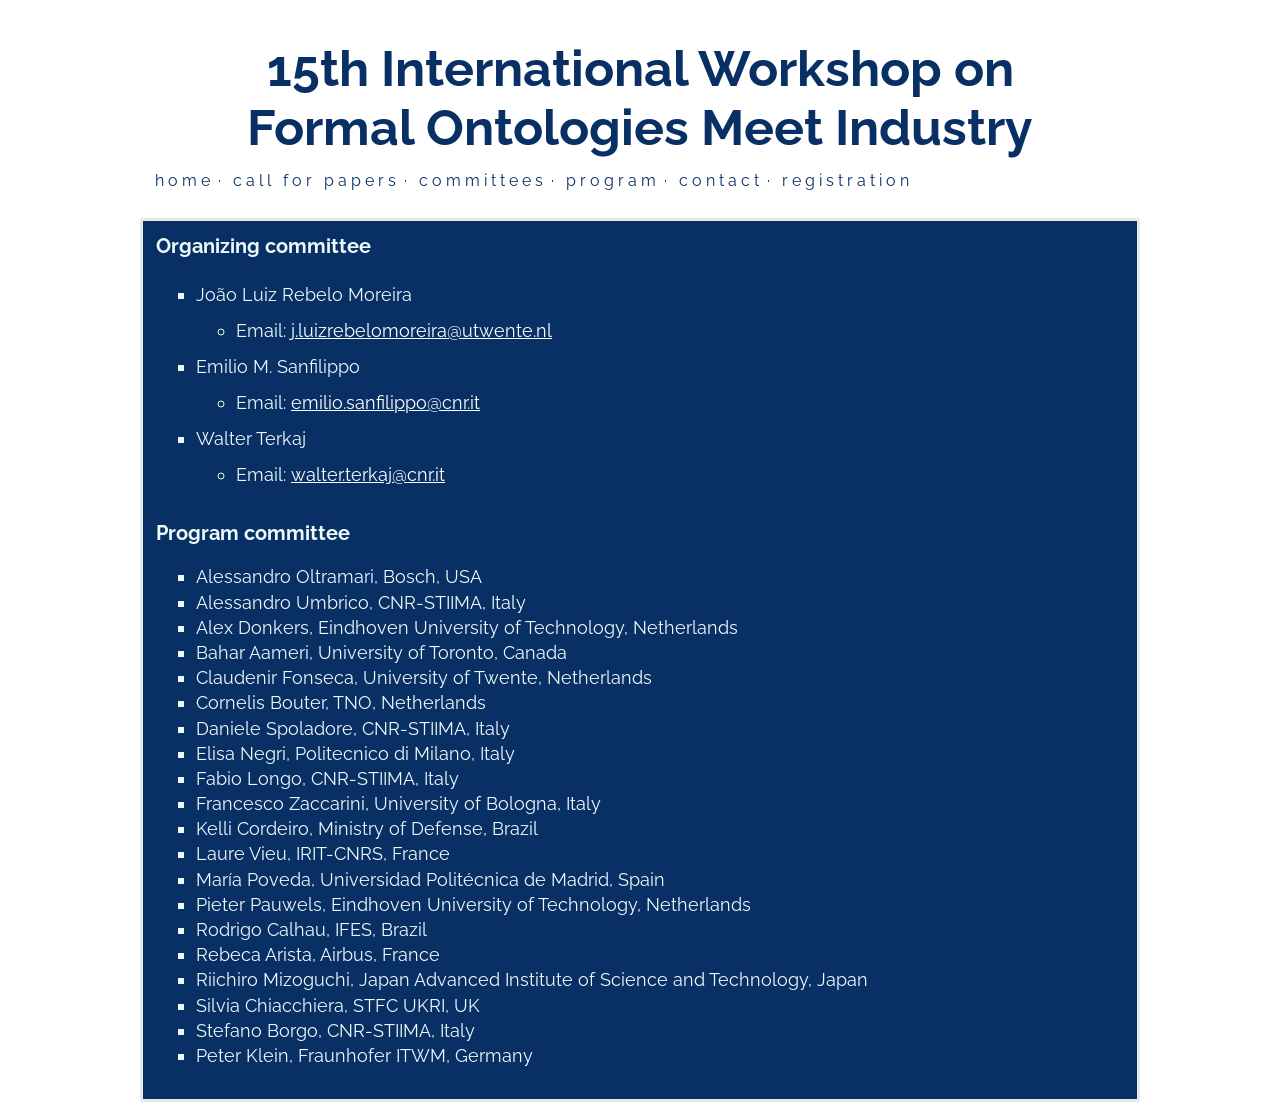
<file: committee.html>
<html>
<head>
<title>FOMI</title>

<link rel="stylesheet" type="text/css" href="css/fomi2025.css">
<link href="https://fonts.googleapis.com/css?family=Raleway" rel="stylesheet">
<script src="scripts.js"></script>
</head>

<body>


    <center>
        <div style="height:10px;"></div>
        <iframe width="100%" height="200" src="menu.html" style="border:none;"></iframe>
    
    <table class="main">
    <tr><td class="standard">
    
    <!-- ================================================ -->
    <div class="section" style="padding-top:0px;padding-bottom:0px;">Organizing committee</div>
    <!-- ================================================ -->
    <ul type="square" style="line-height:2;">
        <script>pprint(organizersList)</script>
    </ul>
    
    <!-- ================================================ -->
    <div class="section" style="padding-top:10px;padding-bottom:0px;">Program committee</div>
    <!-- ================================================ -->
    <ul type="square">
        <script>pprint(committeeList)</script>
    </ul>
    
    </body>
    </html>
</file>
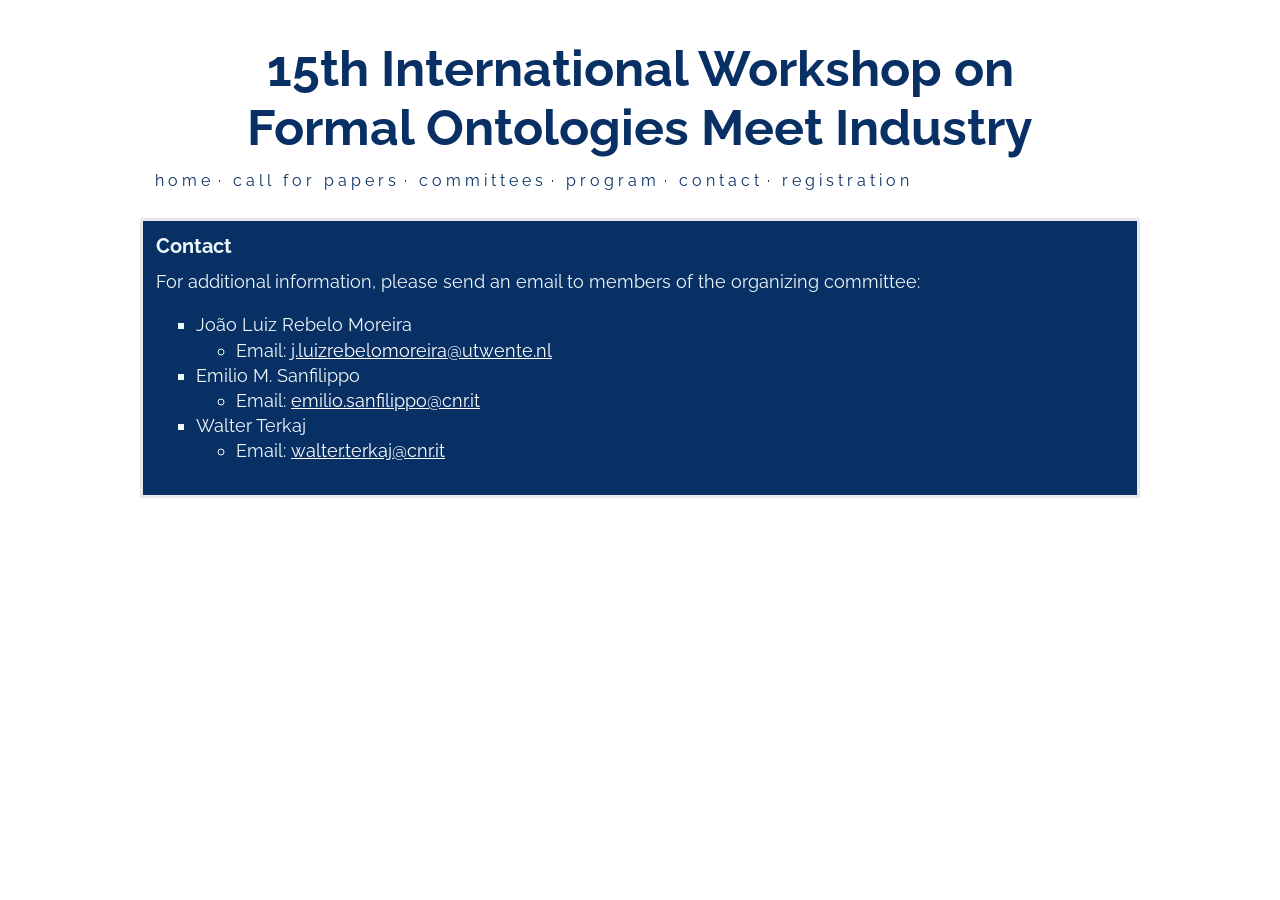
<file: contact.html>
<html>
<head>
<title>FOMI</title>

<link rel="stylesheet" type="text/css" href="css/fomi2026.css">
<link href="https://fonts.googleapis.com/css?family=Raleway" rel="stylesheet">
<script src="scripts.js"></script>
</head>

<body>


    <center>
        <div style="height:10px;"></div>
        <iframe width="100%" height="200" src="menu.html" style="border:none;"></iframe>
    
    <table class="main">
    <tr><td class="standard">
<!-- ================================================ -->
<div class="section" style="padding-top:0px;padding-bottom:10px;">Contact</div>
<!-- ================================================ -->
For additional information, please send an email to members of the organizing committee: 
<ul type="square">
    <script>pprint(organizersList)</script>
</ul>
</body>
</html>
</file>
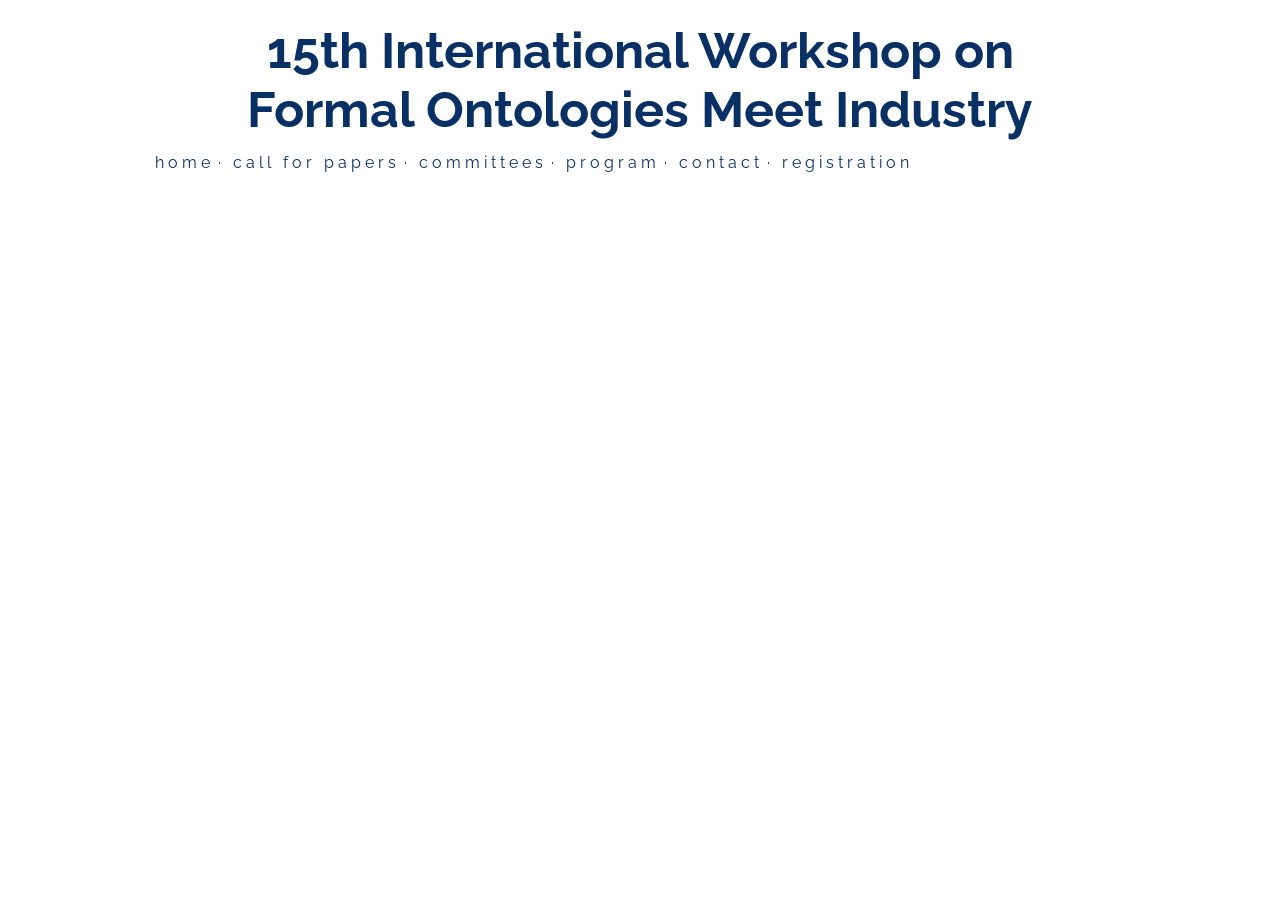
<file: menu.html>
<!DOCTYPE HTML PUBLIC "-//W3C//DTD HTML 4.01 Transitional//EN">
<html>
	<head>
	<link rel="stylesheet" type="text/css" href="css/fomi2026.css">
	<link href="https://fonts.googleapis.com/css?family=Raleway" rel="stylesheet">
	<script src="scripts.js"></script>
	</head>
	<body><center>
	<div style="height: 10px;"></div>

<!--<table class="title"><tr><td background="epinon_logo.png"></td></tr></table>-->
<table style="text-align: center; font-size: 50px;"><tbody><tr><td><b> 
<script>pprint(edition)</script> International Workshop on <br> Formal Ontologies Meet Industry</b></td></tr></tbody></table>
<table class="banner"><tbody><tr><td class="menu">
		<a href="index.html" class="menu" target="_top">h o m e</a>&nbsp;&nbsp;·&nbsp;&nbsp;
		<!-- <a href="news.html" class="menu" target="_top">n e w s</a>&nbsp;&nbsp;·&nbsp;&nbsp; -->
		<a href="CallForPapers.html" class="menu" target="_top">c a l l &nbsp; f o r &nbsp; p a p e r s</a>&nbsp;&nbsp;·&nbsp;&nbsp;
		<a href="committee.html" class="menu" target="_top">c o m m i t t e e s</a>&nbsp;&nbsp;·&nbsp;&nbsp;
		<!-- <a href="partners.html" class="menu" target="_top">p a r t n e r s</a>&nbsp;&nbsp;·&nbsp;&nbsp; -->
		<a href="program.html" class="menu" target="_top">p r o g r a m</a>&nbsp;&nbsp;·&nbsp;&nbsp;
		<a href="contact.html" class="menu" target="_top">c o n t a c t</a>&nbsp;&nbsp;·&nbsp;&nbsp;
		<a id="registrationMenuAnchor" class="menu" target="_blank">r e g i s t r a t i o n</a>
</td></tr></tbody></table>
</center>
<script>
    const registrationMenuAnchor = document.getElementById("registrationMenuAnchor");
    registrationMenuAnchor.setAttribute("href", registrationLink);
</script>
</body></html>
</file>
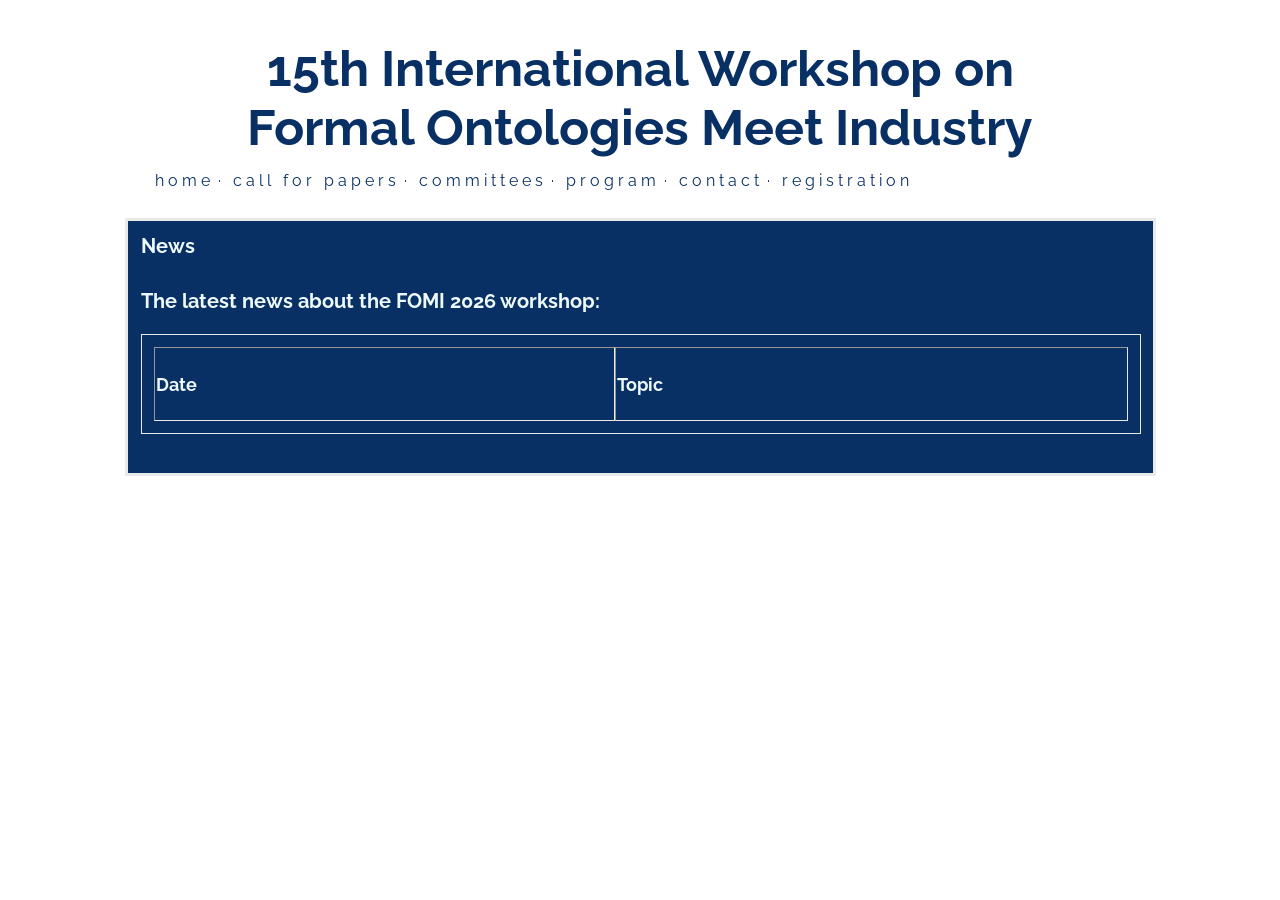
<file: news.html>
<html>
<head>
<title>FOMI</title>

<link rel="stylesheet" type="text/css" href="css/fomi2025.css">
<link href="https://fonts.googleapis.com/css?family=Raleway" rel="stylesheet">
<script src="scripts.js"></script>
</head>

<body>


    <center>
        <div style="height:10px;"></div>
        <iframe width="100%" height="200" src="menu.html" style="border:none;"></iframe>
    
    <table class="main">
    <tr><td class="standard">
<!-- ================================================ -->
<div class="section" style="padding-top:0px;padding-bottom:10px;">News</div>
<!-- ================================================ -->
<div class="section">
The latest news about the FOMI <script>pprint(year)</script> workshop:<p>
<table class ="main" border="1px">
	<th>Date</th>
	<th>Topic</th>
	<script>pprint(newsTable)</script>
</table>
</div>
</body>
</html>
</file>
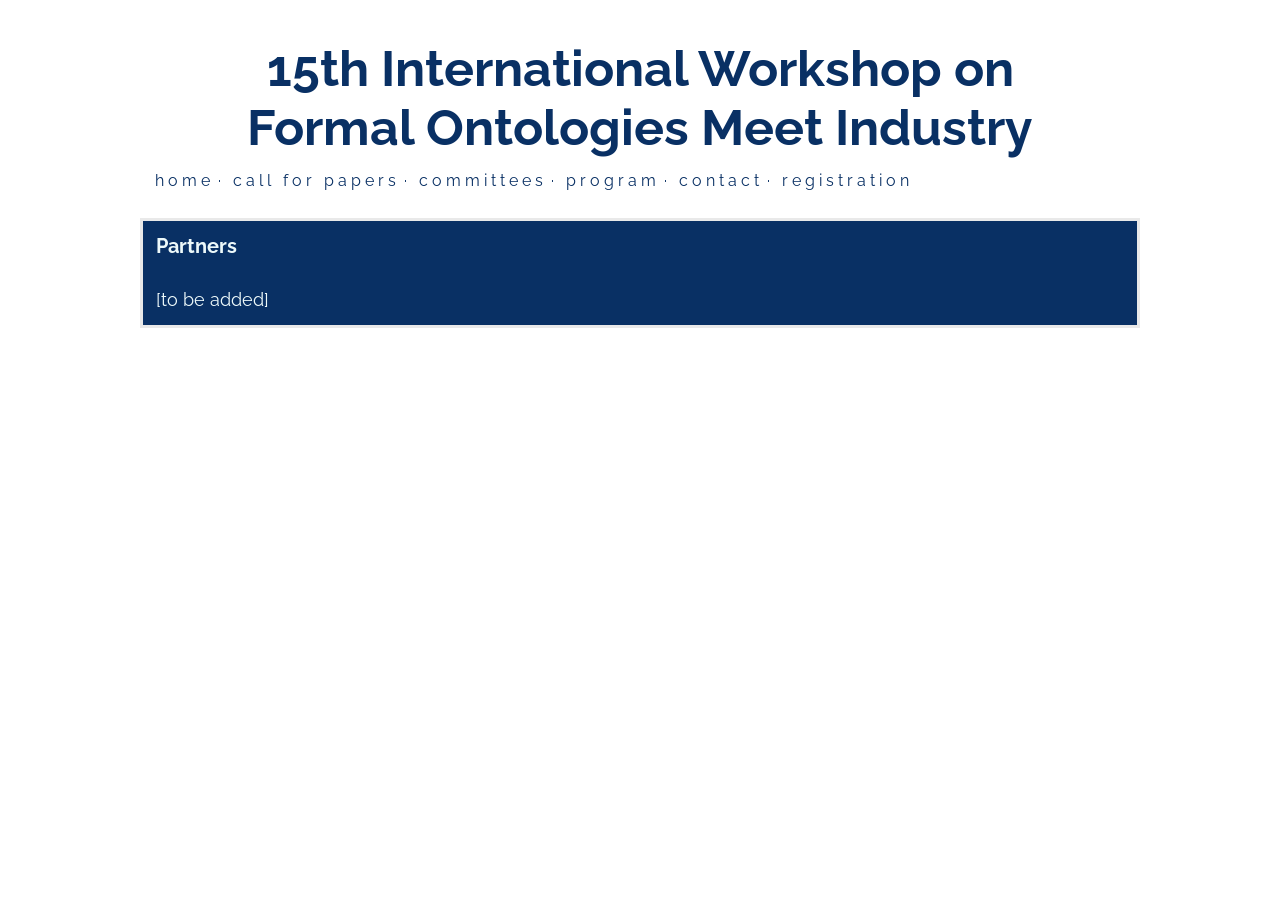
<file: partners.html>
<html>
<head>
<title>FOMI</title>

<link rel="stylesheet" type="text/css" href="css/fomi2026.css">
<link href="https://fonts.googleapis.com/css?family=Raleway" rel="stylesheet">
</head>

<body>


    <center>
        <div style="height:10px;"></div>
        <iframe width="100%" height="200" src="menu.html" style="border:none;"></iframe>
    
    <table class="main">
    <tr><td class="standard">
<!-- ================================================ -->
<div class="section" style="padding-top:0px;padding-bottom:10px;">Partners</div>
<!-- ================================================ -->
<p>[to be added]</p>


</body>
</html>
</file>
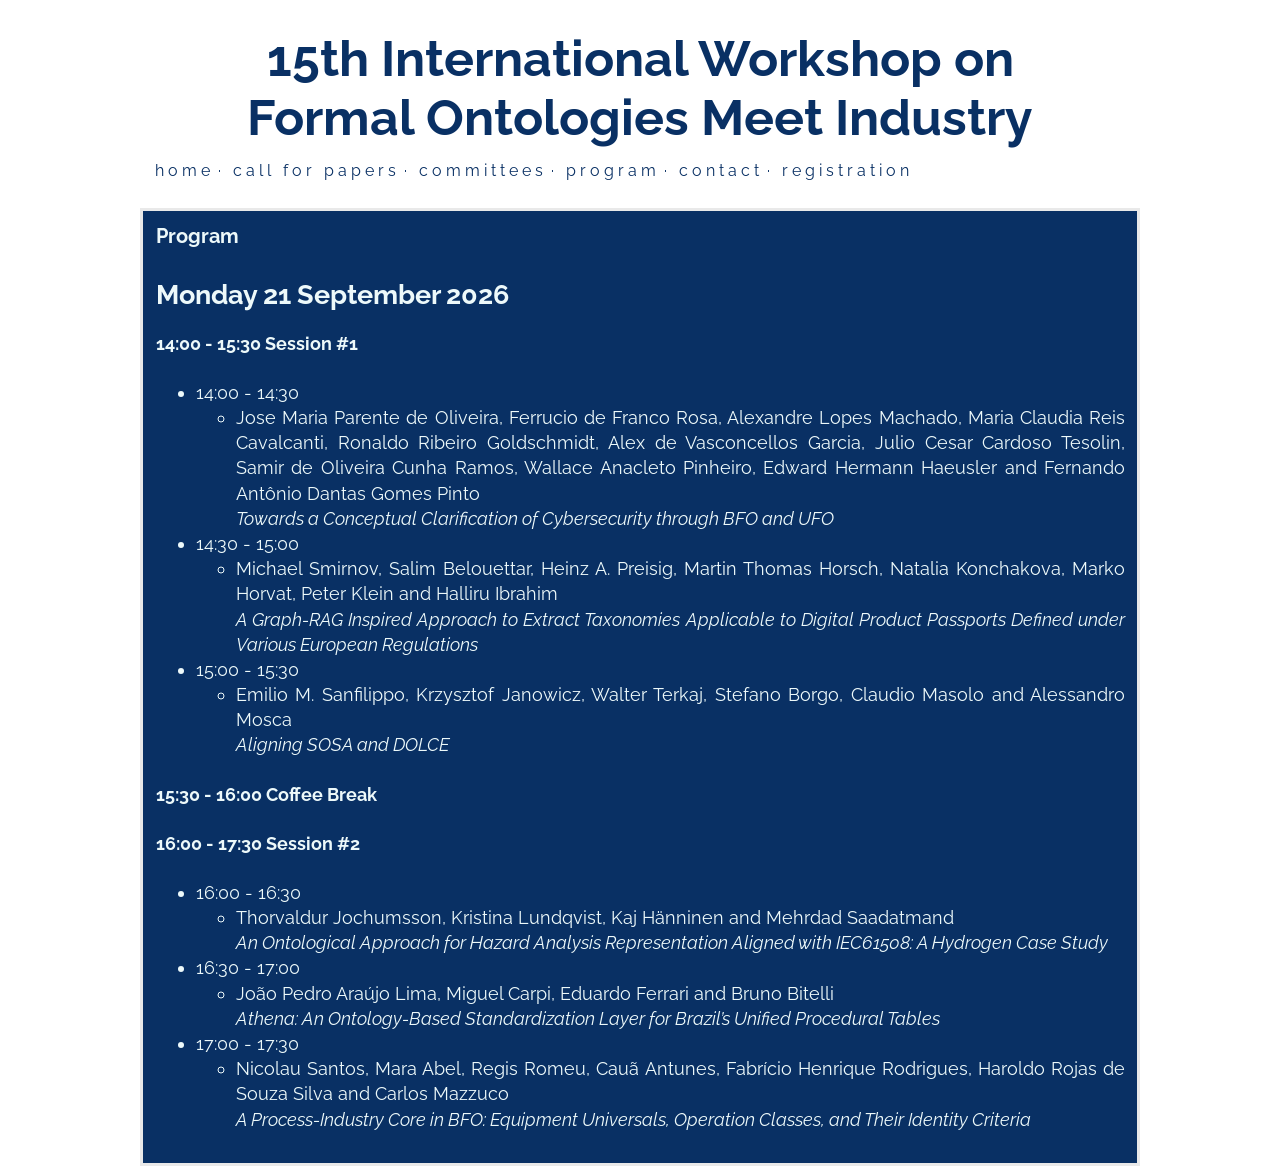
<file: program.html>
<!DOCTYPE HTML PUBLIC "-//W3C//DTD HTML 4.01 Transitional//EN">
<html>

<head>
  <title>FOMI Program</title>








  <link rel="stylesheet" type="text/css" href="css/fomi2026.css">


  <link href="https://fonts.googleapis.com/css?family=Raleway" rel="stylesheet">
</head>

<body>
  <center>

    <iframe src="menu.html" style="border: medium none ;" height="200" width="100%"></iframe>
    <table class="main">
      <tbody>
        <tr>
          <td class="standard"><!-- ================================================ -->
            <div class="section" style="padding-top: 0px; padding-bottom: 10px;">Program</div>
            <h2>Monday 21 September 2026</h2>

            <h4>14:00 - 15:30 Session #1</h4>
            <ul class="no-bullet">

              <li>14:00 - 14:30 </span><br>
              </li>
              <ul>
                <li>Jose Maria Parente de Oliveira, Ferrucio de Franco Rosa, Alexandre Lopes Machado, Maria Claudia Reis
                  Cavalcanti, Ronaldo Ribeiro Goldschmidt, Alex de Vasconcellos Garcia, Julio Cesar Cardoso Tesolin,
                  Samir de Oliveira Cunha Ramos, Wallace Anacleto Pinheiro, Edward Hermann Haeusler and Fernando Antônio
                  Dantas Gomes Pinto<br>
                  <em>Towards a Conceptual Clarification of Cybersecurity through BFO and UFO</em>
                </li>
              </ul>

              <li>14:30 - 15:00 </li>
              <ul>
                <li> Michael Smirnov, Salim Belouettar, Heinz A. Preisig, Martin Thomas Horsch, Natalia Konchakova,
                  Marko Horvat, Peter Klein and Halliru Ibrahim<br>
                  <em>A Graph-RAG Inspired Approach to Extract Taxonomies Applicable to Digital Product Passports
                    Defined under Various European Regulations</em>
                </li>
              </ul>

              <li>15:00 - 15:30 </li>
              <ul>
                <li>Emilio M. Sanfilippo, Krzysztof Janowicz, Walter Terkaj, Stefano Borgo, Claudio Masolo and
                  Alessandro Mosca<br>
                  <em>Aligning SOSA and DOLCE</em>
                </li>
              </ul>

            </ul>
            <h4>15:30 - 16:00 Coffee Break</h4>

            <h4>16:00 - 17:30 Session #2</h4>
            <ul class="no-bullet">
              <li>16:00 - 16:30 </li>
              <ul>
                <li>Thorvaldur Jochumsson, Kristina Lundqvist, Kaj Hänninen and Mehrdad Saadatmand<br>
                  <em>An Ontological Approach for Hazard Analysis Representation Aligned with IEC61508: A Hydrogen Case
                    Study</em>
                </li>
              </ul>

              <li>16:30 - 17:00 </li>
              <ul>
                <li>João Pedro Araújo Lima, Miguel Carpi, Eduardo Ferrari and Bruno Bitelli<br>
                  <em>Athena: An Ontology-Based Standardization Layer for Brazil’s Unified Procedural Tables</em>
                </li>
              </ul>

              <li>17:00 - 17:30 </li>

              <ul>
                <li>Nicolau Santos, Mara Abel, Regis Romeu, Cauã Antunes, Fabrício Henrique Rodrigues, Haroldo Rojas de
                  Souza Silva and Carlos Mazzuco
                  <br><em>A Process-Industry Core in BFO: Equipment Universals, Operation Classes, and Their Identity
                    Criteria</em><br>
                </li>
              </ul>


            </ul>



          </td>
        </tr>
      </tbody>
    </table>
  </center>

</body>

</html>
</file>
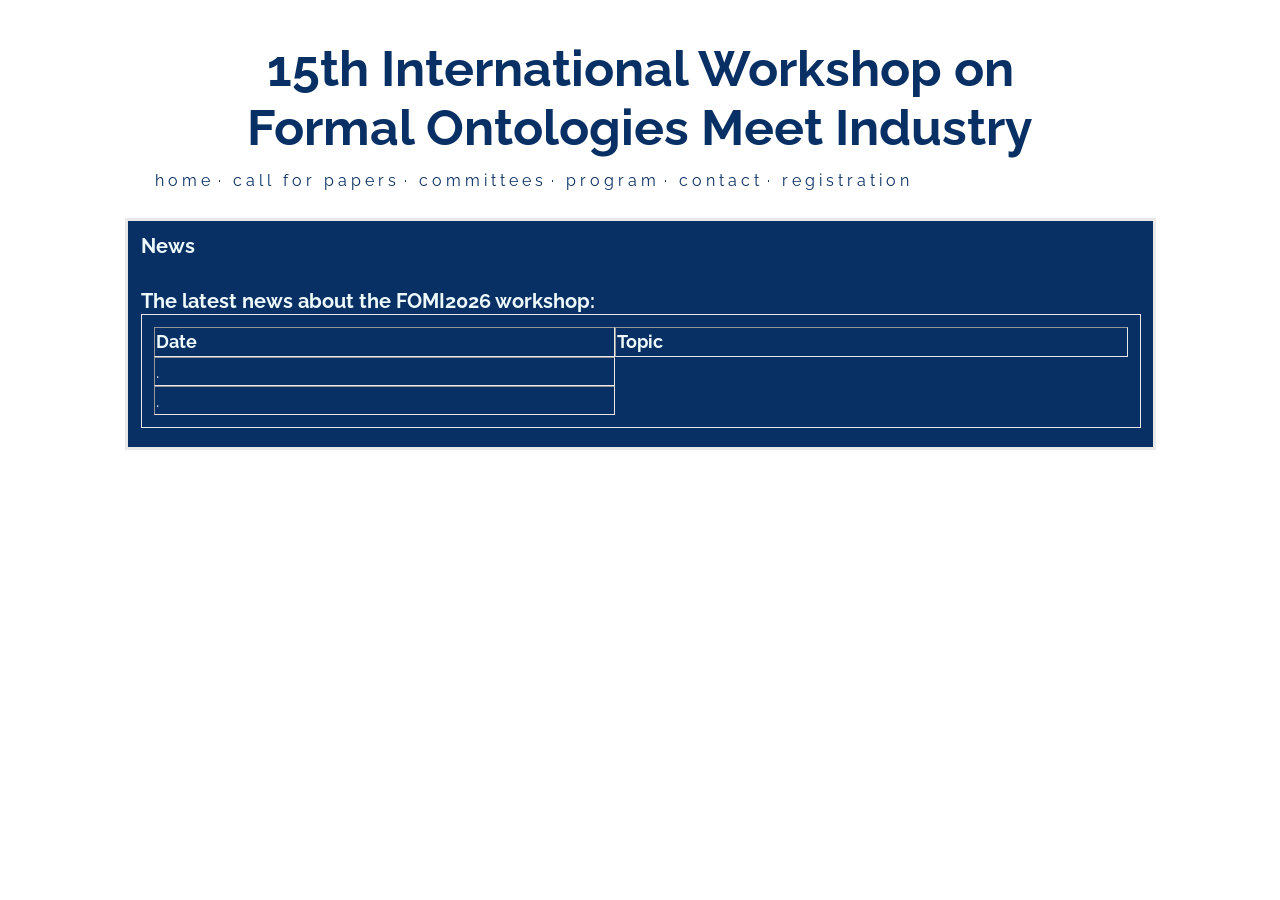
<file: table-test.html>
<html>
<head>
<title>FOMI</title>

<link rel="stylesheet" type="text/css" href="css/fomi2026.css">
<link href="https://fonts.googleapis.com/css?family=Raleway" rel="stylesheet">
</head>

<body>


    <center>
        <div style="height:10px;"></div>
        <iframe width="100%" height="200" src="menu.html" style="border:none;"></iframe>
    
    <table class="main">
    <tr><td class="standard">
<!-- ================================================ -->
<div class="section" style="padding-top:0px;padding-bottom:10px;">News</div>
<!-- ================================================ -->
<div class="section">
The latest news about the FOMI2026 workshop:

<table class ="main"; border = "1">
           <tr>
              <th>Date</th>
              <th>Topic</th>
           </tr>
           <tr>
              <td>.</td>
           </tr>
           <tr>
              <td>.</td>
           </tr>
        </table>
        <div>
     </body>
  </html>
</file>
<file: css/fomi2025.css>
body	{line-height:140%; marginheight:0; marginwidth:0; bottommargin:0; topmargin:0; rightmargin:0; leftmargin:0; 
	font-family: 'Raleway', sans-serif; font-size:16px; color:rgb(9, 48, 100); text-align:middle; background-color:#ffffff;
}

table.title {line-height:120%; text-align:left;vertical-align:top; width:1015px; height:160px; color:rgb(9, 48, 100); padding-left:0px; padding-right:10px; padding-top:0px; padding-bottom:0px; border-spacing:0px; border-width:0px; border-collapse:separate;}
table.banner {line-height:120%; text-align:left;vertical-align:top; width:1000px; color:rgb(9, 48, 100); padding-left:0px; padding-right:0px; padding-top:10px; padding-bottom:10px; border-spacing:0px; border-width:0px; border-collapse:separate;}

table.main {font-size:18px;line-height:140%; text-align:left; vertical-align:top; width:1000px; height:100px; color:rgb(237, 249, 250);
padding-left:12px; padding-right:12px; padding-top:12px; padding-bottom:12px; border-spacing:0px; 
border-color:#e9e9e9; border-style: solid; background-color:rgb(9, 48, 100); border-collapse:separate;}

td {vertical-align:top;}
td.menu {padding-left:15px; padding-bottom:5px; text-align:left; vertical-align:bottom;font-size:100%;}
td.standard {text-align:justify;padding-right:0px;}


div.section {vertical-align:bottom; padding-top:20px; padding-bottom:6px;font-weight: bold;font-size:110%;}
div.par {vertical-align:top; padding-bottom:8px; width:1000px;padding-left:0px;padding-right:0px;}
div.h1 {vertical-align:top; font-size:150%;}
div.h2 {vertical-align:top; font-size:110%;}

a {border: none}
a:link {color: rgb(255, 255, 255);}
a:visited {color: rgb(255, 255, 255);}
a:hover {color: #aaa;}

a.menu:link {color: rgb(9, 48, 100); text-decoration: none; }
a.menu:visited {color: rgb(9, 48, 100); text-decoration: none;}
a.menu:hover {color: rgb(9, 48, 100); text-decoration: none;}
</file>
<file: css/fomi2026.css>
body	{line-height:140%; marginheight:0; marginwidth:0; bottommargin:0; topmargin:0; rightmargin:0; leftmargin:0; 
	font-family: 'Raleway', sans-serif; font-size:16px; color:rgb(9, 48, 100); text-align:middle; background-color:#ffffff;
}

table.title {line-height:120%; text-align:left;vertical-align:top; width:1015px; height:160px; color:rgb(9, 48, 100); padding-left:0px; padding-right:10px; padding-top:0px; padding-bottom:0px; border-spacing:0px; border-width:0px; border-collapse:separate;}
table.banner {line-height:120%; text-align:left;vertical-align:top; width:1000px; color:rgb(9, 48, 100); padding-left:0px; padding-right:0px; padding-top:10px; padding-bottom:10px; border-spacing:0px; border-width:0px; border-collapse:separate;}

table.main {font-size:18px;line-height:140%; text-align:left; vertical-align:top; width:1000px; height:100px; color:rgb(237, 249, 250);
padding-left:12px; padding-right:12px; padding-top:12px; padding-bottom:12px; border-spacing:0px; 
border-color:#e9e9e9; border-style: solid; background-color:rgb(9, 48, 100); border-collapse:separate;}

td {vertical-align:top;}
td.menu {padding-left:15px; padding-bottom:5px; text-align:left; vertical-align:bottom;font-size:100%;}
td.standard {text-align:justify;padding-right:0px;}


div.section {vertical-align:bottom; padding-top:20px; padding-bottom:6px;font-weight: bold;font-size:110%;}
div.par {vertical-align:top; padding-bottom:8px; width:1000px;padding-left:0px;padding-right:0px;}
div.h1 {vertical-align:top; font-size:150%;}
div.h2 {vertical-align:top; font-size:110%;}

a {border: none}
a:link {color: rgb(255, 255, 255);}
a:visited {color: rgb(255, 255, 255);}
a:hover {color: #aaa;}

a.menu:link {color: rgb(9, 48, 100); text-decoration: none; }
a.menu:visited {color: rgb(9, 48, 100); text-decoration: none;}
a.menu:hover {color: rgb(9, 48, 100); text-decoration: none;}
</file>
